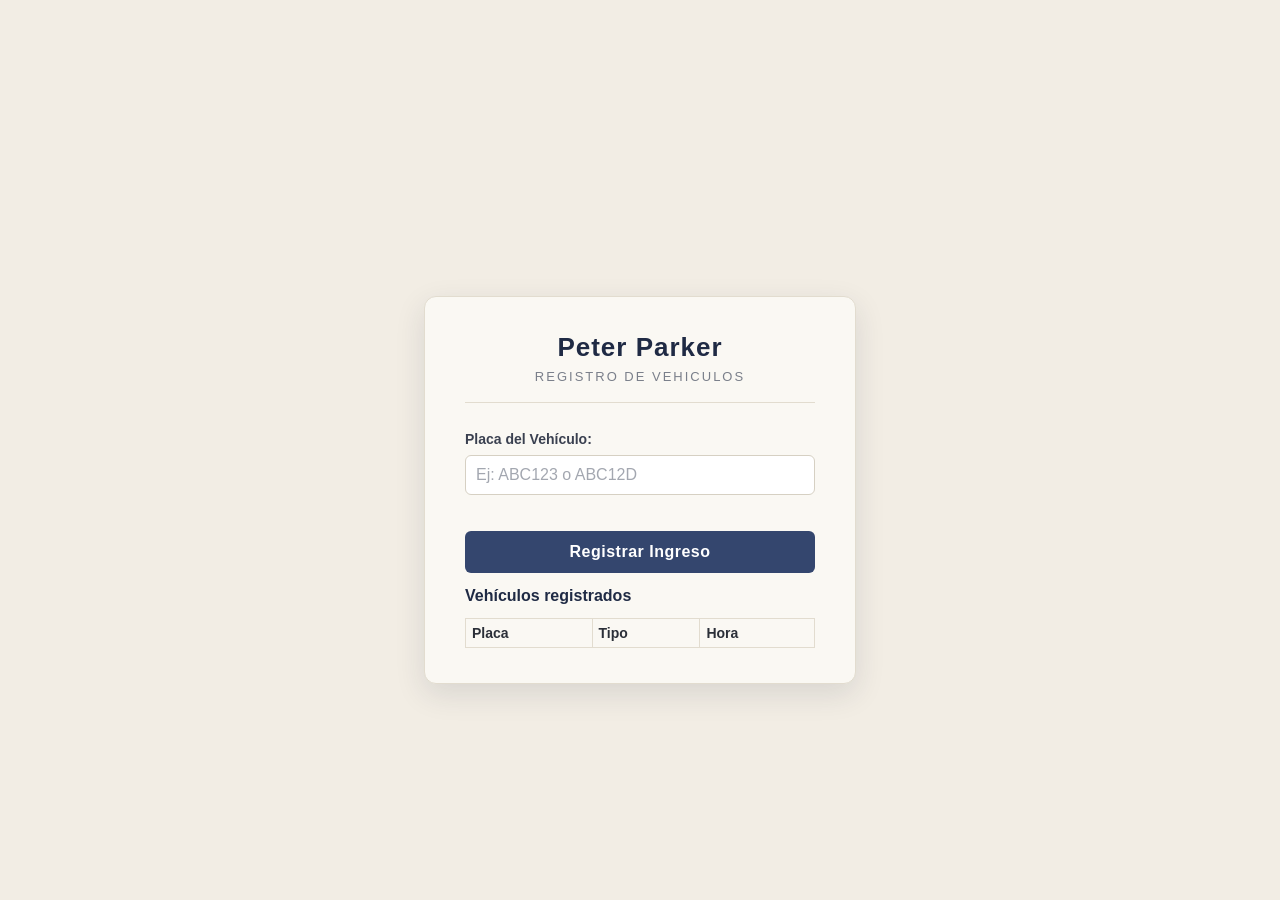
<file: html/index.html>
<!DOCTYPE html>
<html lang="es">
<head>
    <meta charset="UTF-8">
    <meta name="viewport" content="width=device-width, initial-scale=1.0">
    <title>Registro de Ingreso</title>
    <link rel="stylesheet" href="/css/estilos.css">
    <style>
        .boton-registrar.modo-salida {
            background-color: #a63a3a;
        }
        .boton-registrar.modo-salida:hover {
            background-color: #872c2c;
        }
    </style>
</head>
<body>
    <main class="contenedor">
        <header>
            <h1>Peter Parker</h1>
            <p>REGISTRO DE VEHICULOS</p>
        </header>

        <form id="formulario">
            <p class="grupo-formulario">
                <label for="placa">Placa del Vehículo:</label>
                <input type="text" id="placa" placeholder="Ej: ABC123 o ABC12D" maxlength="7" required>
            </p>
            <button type="submit" id="boton-accion" class="boton-registrar">Registrar Ingreso</button>
            <p id="mensaje"></p>
        </form>

        <h2>Vehículos registrados</h2>
        <table>
            <thead>
                <tr>
                    <th>Placa</th>
                    <th>Tipo</th>
                    <th>Hora</th>
                </tr>
            </thead>
            <tbody id="filas"></tbody>
        </table>
    </main>

    <script>
        var vehiculos = JSON.parse(localStorage.getItem("vehiculos")) || [];

        var campo = document.getElementById("placa");
        var boton = document.getElementById("boton-accion");
        var mensaje = document.getElementById("mensaje");

        function limpiar(placa) {
            return placa.toUpperCase().replace(/[ -]/g, "");
        }

        function identificar(placa) {
            if (/^[A-Z]{3}[0-9]{2}[A-Z]$/.test(placa)) {
                return "Moto";
            }
            if (/^[A-Z]{3}[0-9]{3}$/.test(placa)) {
                return "Carro";
            }
            return null;
        }

        // busca la posicion de la placa en el array devuelve -1 si no está
        function buscarIndice(placa) {
            for (var i = 0; i < vehiculos.length; i++) {
                if (vehiculos[i][0] === placa) {
                    return i;
                }
            }
            return -1;
        }

        // cambia el botón de "registrar ingreso" y "registrar salida"
        function actualizarModoBoton(estaRegistrado) {
            if (estaRegistrado) {
                boton.textContent = "Registrar Salida";
                boton.classList.add("modo-salida");
            } else {
                boton.textContent = "Registrar Ingreso";
                boton.classList.remove("modo-salida");
            }
        }

        function mostrarTabla() {
            var filas = document.getElementById("filas");
            filas.innerHTML = "";
            for (var i = 0; i < vehiculos.length; i++) {
                var fila = filas.insertRow();
                for (var j = 0; j < vehiculos[i].length; j++) {
                    fila.insertCell().textContent = vehiculos[i][j];
                }
            }
        }

        // revisa en tiempo real si la placa escrita ya está dentro del parqueadero
        campo.addEventListener("input", function () {
            var placa = limpiar(campo.value);
            var indice = buscarIndice(placa);

            if (indice !== -1) {
                actualizarModoBoton(true);
                mensaje.textContent = "El vehículo " + placa + " ingresó a las " + vehiculos[indice][2] + ". Presiona para dar salida.";
            } else {
                actualizarModoBoton(false);
                if (mensaje.textContent.indexOf("Presiona para dar salida") !== -1) {
                    mensaje.textContent = "";
                }
            }
        });

        document.getElementById("formulario").addEventListener("submit", function (evento) {
            evento.preventDefault();

            var placa = limpiar(campo.value);
            var indice = buscarIndice(placa);

            // si la placa ya existe, se procesa la salida
            if (indice !== -1) {
                var vehiculoSaliente = vehiculos[indice];
                var horaSalida = new Date().toLocaleTimeString("es-CO", { hour12: false });

                vehiculos.splice(indice, 1);
                localStorage.setItem("vehiculos", JSON.stringify(vehiculos));

                mensaje.textContent = "Salida registrada: " + vehiculoSaliente[0] + " (" + vehiculoSaliente[1] + ") | Entrada: " + vehiculoSaliente[2] + " - Salida: " + horaSalida;
                campo.value = "";
                actualizarModoBoton(false);
                mostrarTabla();
                return;
            }

            // revisa si la placa no existe, se valida y luego registra el ingreso
            var tipo = identificar(placa);
            if (tipo === null) {
                mensaje.textContent = "Placa no válida. Use 3 letras + 3 números (carro) o 3 letras + 2 números + 1 letra (moto).";
                return;
            }

            var hora = new Date().toLocaleTimeString("es-CO", { hour12: false });
            vehiculos.push([placa, tipo, hora]);
            localStorage.setItem("vehiculos", JSON.stringify(vehiculos));

            mensaje.textContent = "Registrado: " + placa + " es " + tipo;
            campo.value = "";
            actualizarModoBoton(false);
            mostrarTabla();
        });

        mostrarTabla();
    </script>
</body>
</html>
</file>
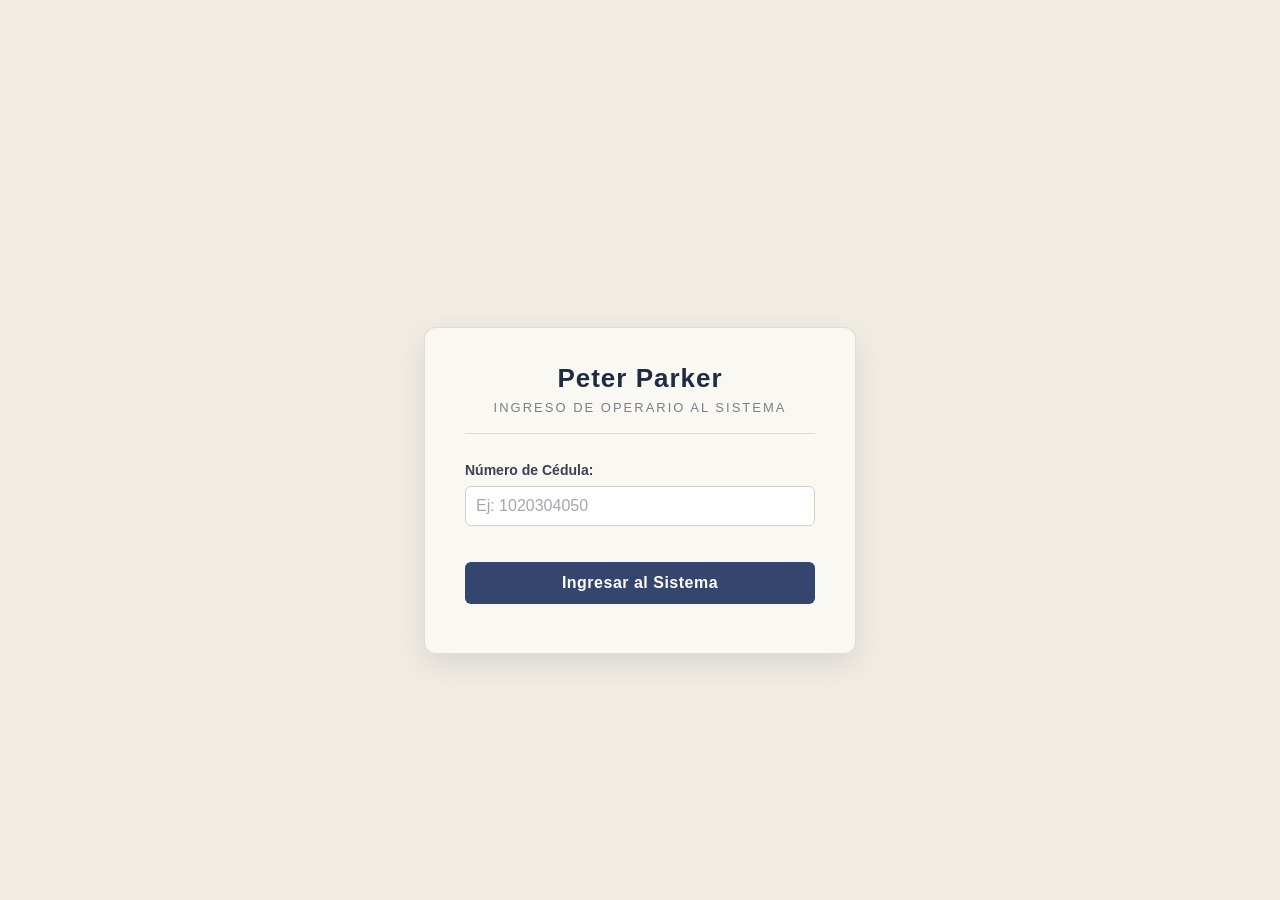
<file: html/login.html>
<!DOCTYPE html>
<html lang="es">
<head>
    <meta charset="UTF-8">
    <meta name="viewport" content="width=device-width, initial-scale=1.0">
    <title>Peter Parker - Acceso al Sistema</title>
    <link rel="stylesheet" href="/css/estilos.css">
</head>
<body>
    <main class="contenedor">
        <header>
            <h1>Peter Parker</h1>
            <p>Ingreso de Operario al Sistema</p>
        </header>

        <form id="formulario-login">
            <p class="grupo-formulario">
                <label for="cedula">Número de Cédula:</label>
                <input
                    type="text"
                    id="cedula"
                    inputmode="numeric"
                    placeholder="Ej: 1020304050"
                    maxlength="12"
                    required
                >
            </p>
            <button type="submit" class="boton-registrar">Ingresar al Sistema</button>
            <p id="mensaje"></p>
        </form>
    </main>

    <script>
        function limpiarCedula(valor) {
            return valor.replace(/[\s.-]/g, "");
        }

        document.getElementById("formulario-login").addEventListener("submit", function (evento) {
            evento.preventDefault();

            var campoCedula = document.getElementById("cedula");
            var mensaje = document.getElementById("mensaje");
            var cedula = limpiarCedula(campoCedula.value);

            if (!/^[0-9]{6,10}$/.test(cedula)) {
                mensaje.textContent = "Cédula no válida. Ingrese entre 6 y 10 dígitos numéricos.";
                return;
            }

            localStorage.setItem("operarioActivo", JSON.stringify({
                cedula: cedula,
                horaIngreso: new Date().toLocaleTimeString("es-CO", { hour12: false })
            }));

            window.location.href = "index.html";
        });
    </script>
</body>
</html>
</file>
<file: css/estilos.css>
body {
    font-family: "Segoe UI", Arial, sans-serif;
    background-color: #f2ede4;
    color: #2b2f38;
    display: flex;
    flex-direction: column;
    justify-content: center;
    align-items: center;
    min-height: 100vh;
    margin: 0;
}

h2 {
    font-size: 16px;
    color: #1f2a44;
}

table {
    width: 100%;
    border-collapse: collapse;
    font-size: 14px;
}

th, td {
    border: 1px solid #e2dccf;
    padding: 6px;
    text-align: left;
}

#mensaje {
    font-size: 14px;
    color: #34466e;
}

.contenedor {
    background-color: #faf8f3;
    padding: 35px 40px;
    border-radius: 12px;
    border: 1px solid #e2dccf;
    box-shadow: 0 10px 30px rgba(31, 42, 68, 0.12);
    width: 100%;
    max-width: 350px;
    margin-top: 80px;
}

header {
    text-align: center;
    margin-bottom: 28px;
    padding-bottom: 18px;
    border-bottom: 1px solid #e2dccf;
}

header h1 {
    color: #1f2a44;
    margin: 0 0 6px 0;
    font-size: 26px;
    letter-spacing: 1px;
}

header p {
    color: #7a7f8a;
    margin: 0;
    font-size: 13px;
    text-transform: uppercase;
    letter-spacing: 2px;
}

label {
    display: block;
    margin-bottom: 8px;
    font-weight: 600;
    font-size: 14px;
    color: #3a4050;
}

input[type="text"] {
    width: 100%;
    margin-bottom: 20px;
    padding: 10px;
    background-color: #ffffff;
    color: #2b2f38;
    border: 1px solid #d6d0c3;
    border-radius: 6px;
    box-sizing: border-box;
    font-size: 16px;
}

input[type="text"]::placeholder {
    color: #a3a7b0;
}

input[type="text"]:focus {
    border-color: #34466e;
    outline: none;
    box-shadow: 0 0 0 3px rgba(52, 70, 110, 0.15);
}

.boton-registrar {
    width: 100%;
    background-color: #34466e;
    color: #ffffff;
    border: none;
    padding: 12px;
    font-size: 16px;
    font-weight: bold;
    letter-spacing: 0.5px;
    border-radius: 6px;
    cursor: pointer;
    transition: background-color 0.3s ease;
}

.boton-registrar:hover {
    background-color: #263556;
}
</file>
